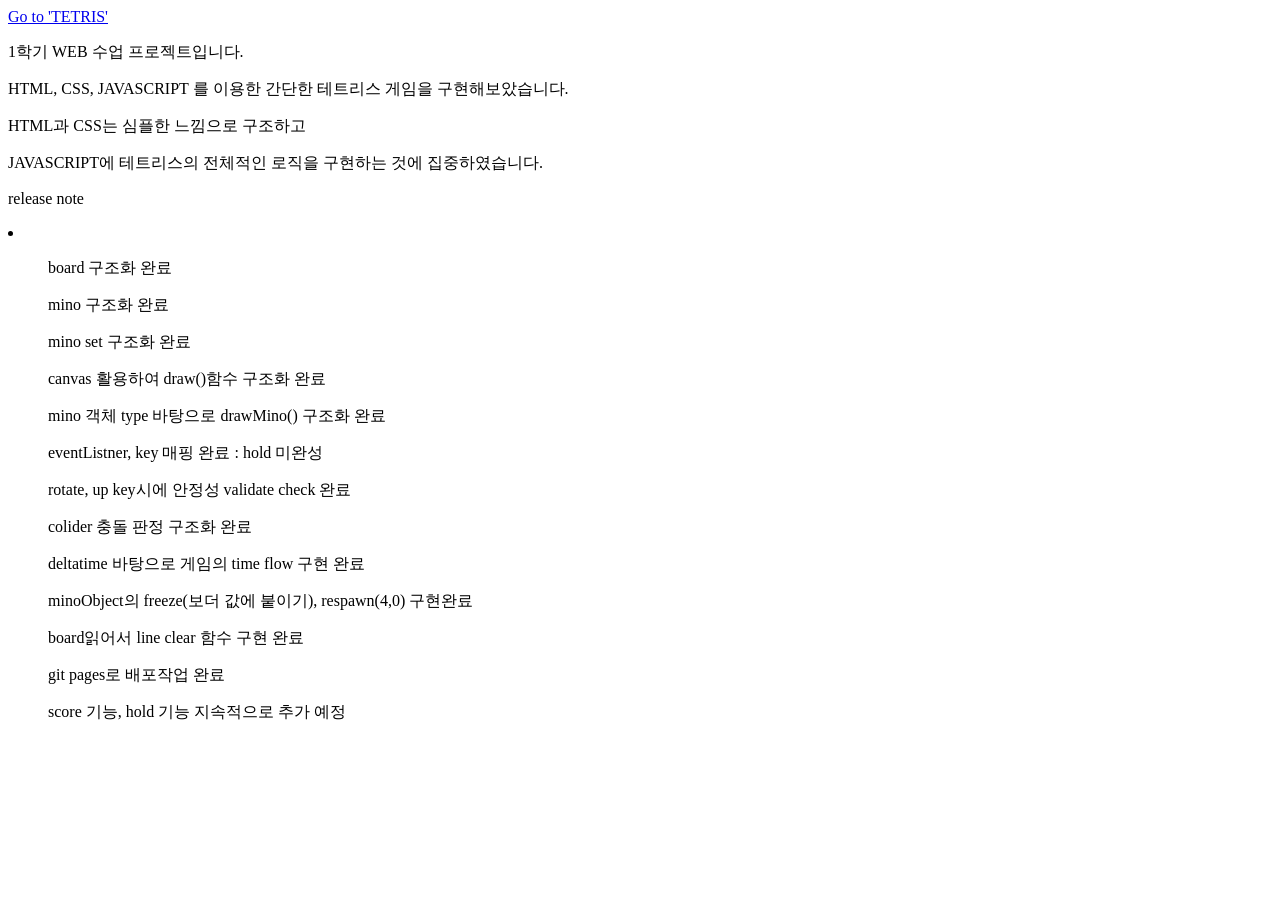
<file: index.html>
<!DOCTYPE html>
<html lang="kr">
<head>
    <meta charset="UTF-8">
    <meta name="viewport" content="width=device-width, initial-scale=1.0">
    <title>Document</title>
</head>
<body>
    
<a href="tetris.html">Go to 'TETRIS'</a>

<p>1학기 WEB 수업 프로젝트입니다.</p>

<p>HTML, CSS, JAVASCRIPT 를 이용한 간단한 테트리스 게임을 구현해보았습니다.</p>

<p>HTML과 CSS는 심플한 느낌으로 구조하고</p>

<p>JAVASCRIPT에 테트리스의 전체적인 로직을 구현하는 것에 집중하였습니다.</p>


<p> release note </p>

<li>
    <ol>board 구조화 완료</ol>
    <ol>mino 구조화 완료</ol>
    <ol>mino set 구조화 완료</ol>
    <ol>canvas 활용하여 draw()함수 구조화 완료</ol>
    <ol>mino 객체 type 바탕으로 drawMino() 구조화 완료</ol>
    <ol>eventListner, key 매핑 완료 : hold 미완성</ol>
    <ol>rotate, up key시에 안정성 validate check 완료</ol>
    <ol>colider 충돌 판정 구조화 완료</ol>
    <ol>deltatime 바탕으로 게임의 time flow 구현 완료</ol>
    <ol>minoObject의 freeze(보더 값에 붙이기), respawn(4,0) 구현완료</ol>
    <ol>board읽어서 line clear 함수 구현 완료</ol>
    <ol>git pages로 배포작업 완료</ol>
    <ol>score 기능, hold 기능 지속적으로 추가 예정</ol>
    </li>

</body>
</html>
</file>
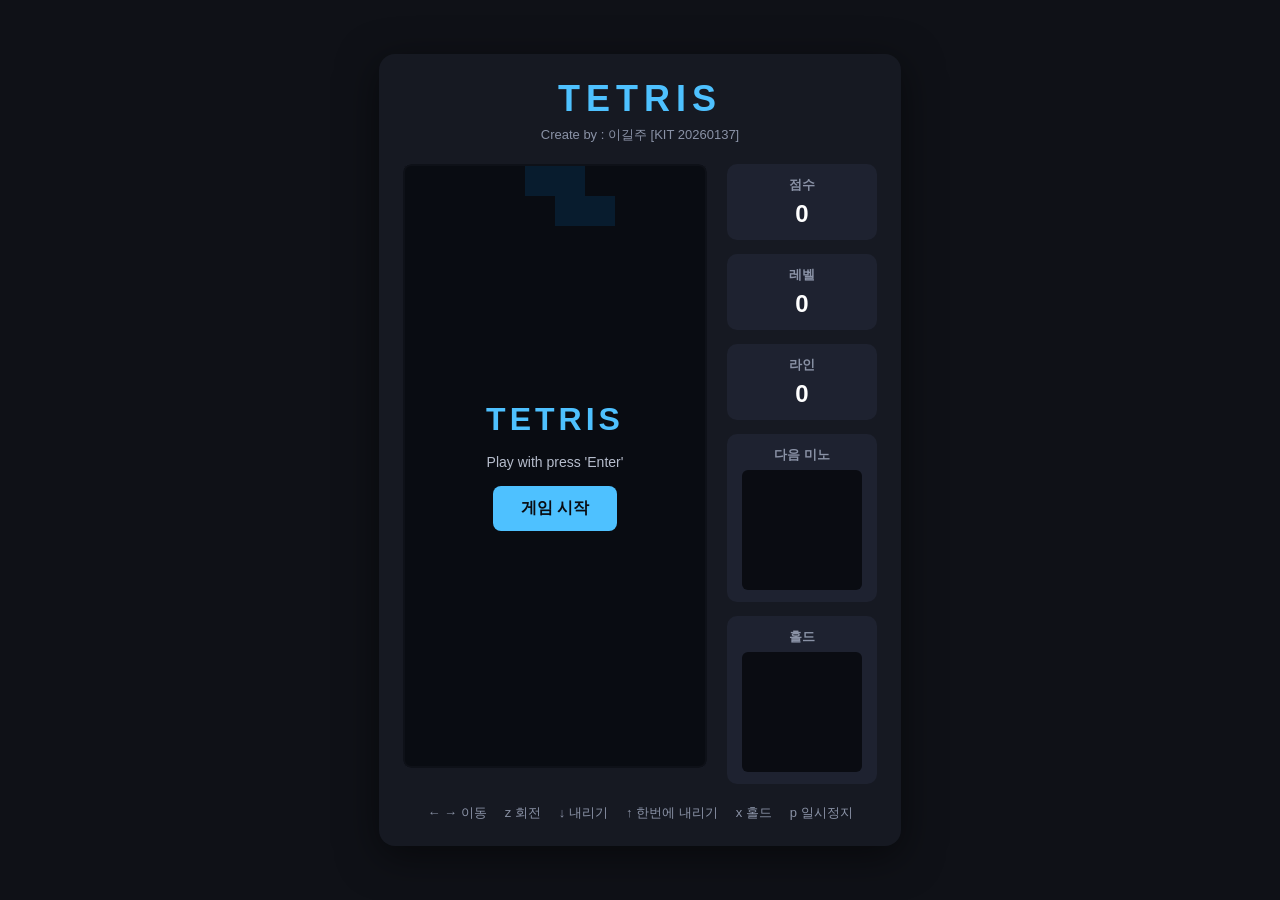
<file: Tetris.html>
<!DOCTYPE html>
<html lang="kr">
<head>
    <meta charset="UTF-8">
    <meta name="viewport" content="width=device-width, initial-scale=1.0">
    <title>TETRIS</title>
    <link rel="stylesheet" href="style.css">
</head>
<body>


    <!-- body section -->
    <div id="game">

        <!-- header section -->
        <header>

            <h1>TETRIS</h1>
            <p>Create by : 이길주 [KIT 20260137]</p>

        </header>

        <!-- main section -->
        <main class="board-area">
            <!-- game canvas section -->
            <div class="canvas-wrap">
                <canvas id="board" width="300" height="600"></canvas>

                <!-- overlay section -->
                 <div id="overlay" class="overlay">
                    <h2>TETRIS</h2>
                    <p>Play with press 'Enter'</p>
                    <button id="startBtn">게임 시작</button>
                 </div>
            </div>

            <!-- status board section -->
            <side class="side">
                <div>
                    <h3>점수</h3>
                    <p id="score" class="score">0</p>
                </div>
                <div>
                    <h3>레벨</h3>
                    <p id="level" class="level">0</p>
                </div>
                <div>
                    <h3>라인</h3>
                    <p id="line" class="line">0</p>
                </div>
                <div>
                    <h3>다음 미노</h3>
                    <canvas id="nextMino" width="120" height="120"></canvas>
                </div>
                <div>
                    <h3>홀드</h3>
                    <canvas id="hold" width="120" height="120"></canvas>
                </div>
            </side>
        </main>

        <!-- footer section -->
        <footer class="controlInfo">
            <P>← → 이동</P>
            <P>z 회전</P>
            <P>↓ 내리기</P>
            <P>↑ 한번에 내리기</P>
            <P>x 홀드</P>
            <P>p 일시정지</P>
        </footer>

    </div>

<script src="script.js"></script>

</body>
</html>
</file>
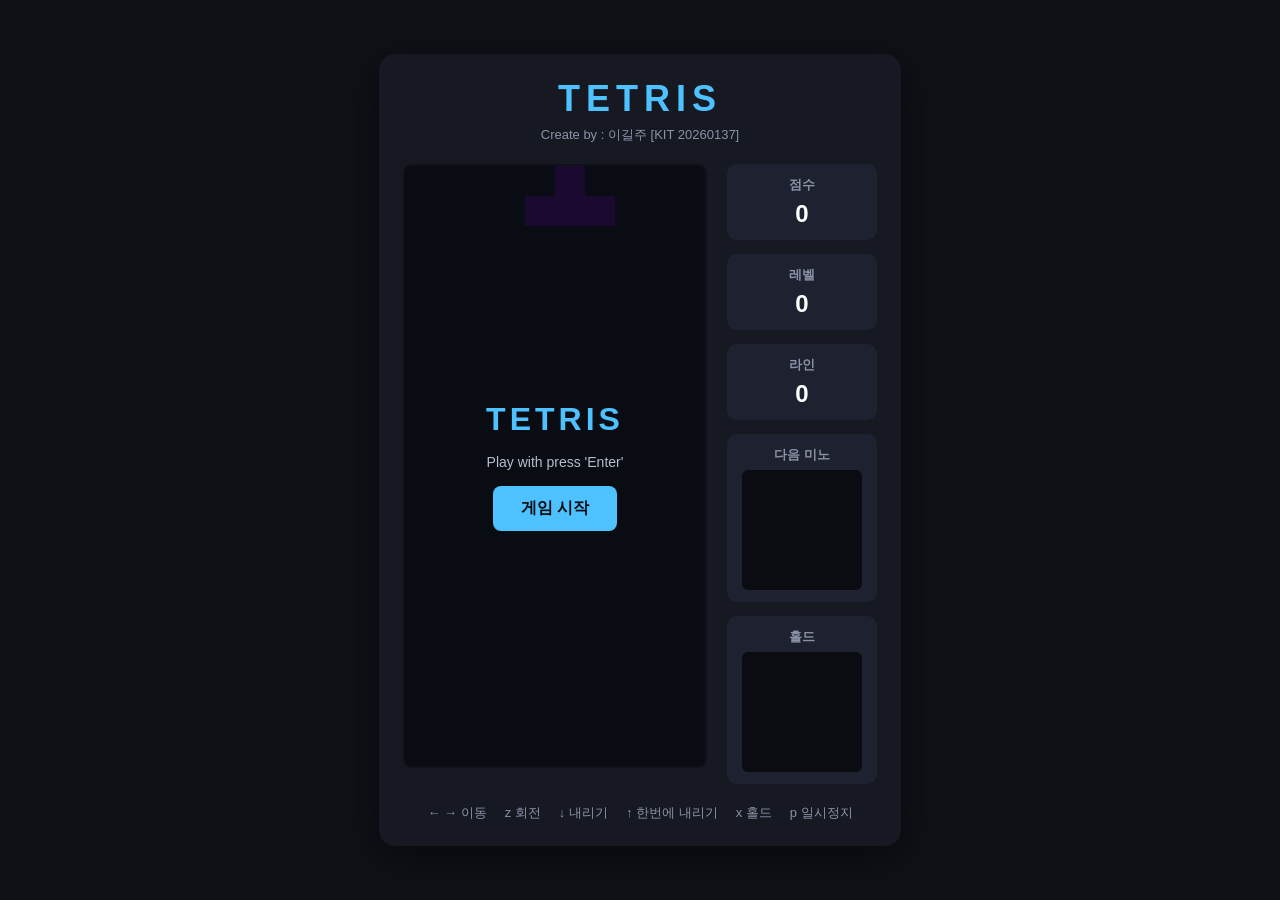
<file: tetris.html>
<!DOCTYPE html>
<html lang="kr">
<head>
    <meta charset="UTF-8">
    <meta name="viewport" content="width=device-width, initial-scale=1.0">
    <title>TETRIS_KIT</title>
    <link rel="stylesheet" href="style.css">
</head>
<body>


    <!-- body section -->
    <div id="game">

        <!-- header section -->
        <header>

            <h1>TETRIS</h1>
            <p>Create by : 이길주 [KIT 20260137]</p>

        </header>

        <!-- main section -->
        <main class="board-area">
            <!-- game canvas section -->
            <div class="canvas-wrap">
                <canvas id="board" width="300" height="600"></canvas>

                <!-- overlay section -->
                 <div id="overlay" class="overlay">
                    <h2>TETRIS</h2>
                    <p>Play with press 'Enter'</p>
                    <button id="startBtn">게임 시작</button>
                 </div>
            </div>

            <!-- status board section -->
            <side class="side">
                <div>
                    <h3>점수</h3>
                    <p id="score" class="score">0</p>
                </div>
                <div>
                    <h3>레벨</h3>
                    <p id="level" class="level">0</p>
                </div>
                <div>
                    <h3>라인</h3>
                    <p id="line" class="line">0</p>
                </div>
                <div>
                    <h3>다음 미노</h3>
                    <canvas id="nextMino" width="120" height="120"></canvas>
                </div>
                <div>
                    <h3>홀드</h3>
                    <canvas id="hold" width="120" height="120"></canvas>
                </div>
            </side>
        </main>

        <!-- footer section -->
        <footer class="controlInfo">
            <P>← → 이동</P>
            <P>z 회전</P>
            <P>↓ 내리기</P>
            <P>↑ 한번에 내리기</P>
            <P>x 홀드</P>
            <P>p 일시정지</P>
        </footer>

    </div>

<script src="script.js"></script>

</body>
</html>
</file>
<file: style.css>
/* ===== 기본 리셋 ===== */
* {
    margin: 0;
    padding: 0;
    box-sizing: border-box;
}

body {
    min-height: 100vh;
    display: flex;
    justify-content: center;
    align-items: center;
    background: #0f1117;
    color: #e6e6e6;
    font-family: "Segoe UI", "Malgun Gothic", sans-serif;
}

/* ===== 전체 게임 컨테이너 ===== */
#game {
    display: flex;
    flex-direction: column;
    gap: 20px;
    padding: 24px;
    background: #161922;
    border-radius: 16px;
    box-shadow: 0 10px 40px rgba(0, 0, 0, 0.5);
}

/* ===== 헤더 ===== */
header {
    text-align: center;
}

header h1 {
    font-size: 36px;
    letter-spacing: 6px;
    color: #4ec1ff;
}

header p {
    margin-top: 6px;
    font-size: 13px;
    color: #8a92a6;
}

/* ===== 메인 (보드 + 사이드) ===== */
.board-area {
    display: flex;
    gap: 20px;
    align-items: flex-start;
}

/* ===== 캔버스 영역 ===== */
.canvas-wrap {
    position: relative;
}

#board {
    display: block;
    background: #0a0c12;
    border: 2px solid #2a2f3d;
    border-radius: 8px;
}

/* ===== 시작/일시정지 오버레이 ===== */
.overlay {
    position: absolute;
    inset: 0;
    display: flex;
    flex-direction: column;
    justify-content: center;
    align-items: center;
    gap: 16px;
    background: rgba(10, 12, 18, 0.85);
    border-radius: 8px;
    text-align: center;
}


.overlay.hidden {
    display: none !important;
}

.overlay h2 {
    font-size: 32px;
    letter-spacing: 4px;
    color: #4ec1ff;
}

.overlay p {
    font-size: 14px;
    color: #b6bdcc;
}

.overlay button {
    padding: 12px 28px;
    font-size: 16px;
    font-weight: 700;
    color: #0a0c12;
    background: #4ec1ff;
    border: none;
    border-radius: 8px;
    cursor: pointer;
    transition: background 0.15s ease, transform 0.1s ease;
}

.overlay button:hover {
    background: #6fd0ff;
}

.overlay button:active {
    transform: scale(0.96);
}

/* ===== side (점수/레벨/라인/다음/홀드) ===== */
.side {
    display: flex;
    flex-direction: column;
    gap: 14px;
    width: 150px;
}

.side > div {
    background: #1e2230;
    padding: 12px;
    border-radius: 10px;
    text-align: center;
}

.side h3 {
    font-size: 13px;
    color: #8a92a6;
    margin-bottom: 6px;
    font-weight: 600;
}

.side {
    font-size: 24px;
    font-weight: 700;
    color: #ffffff;
}

#nextMino,
#hold {
    display: block;
    margin: 0 auto;
    background: #0a0c12;
    border-radius: 6px;
}

/* ===== footer (조작 안내) ===== */
.controlInfo {
    display: flex;
    flex-wrap: wrap;
    justify-content: center;
    gap: 8px 18px;
}

.controlInfo p {
    font-size: 13px;
    color: #8a92a6;
}
</file>
